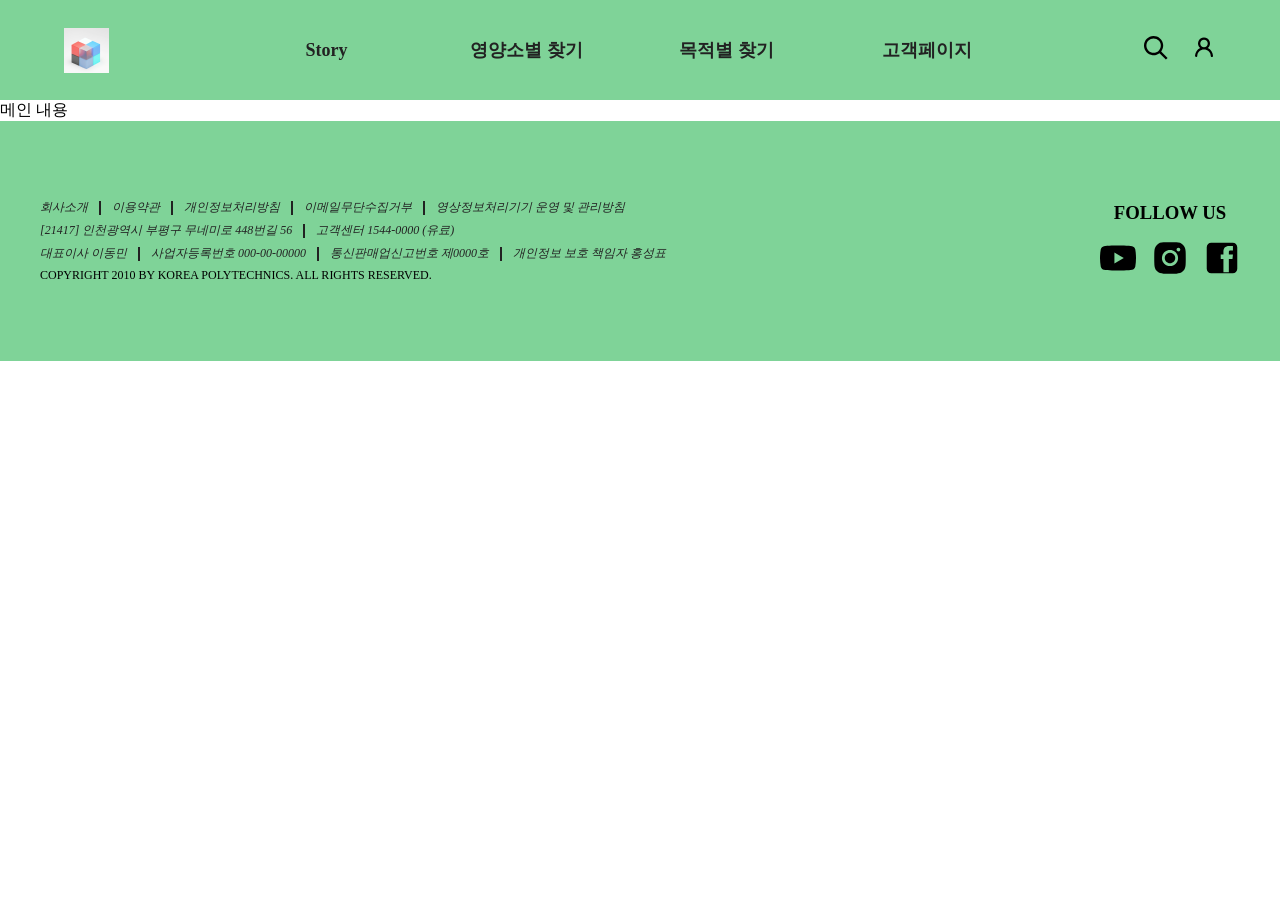
<file: index.html>
<!DOCTYPE html>
<html lang="ko">
<head>
    <meta charset="UTF-8">
    <meta name="viewport" content="width=device-width, initial-scale=1.0">
    <title>건강기능식품 모음사이트</title>
    <link rel="stylesheet" href="./css/main.css">
</head>
<body>
    <my-header></my-header>
    <main>
        <section>
            <p>메인 내용</p>
        </section>
    </main>
    <my-footer></my-footer>
    <script src="./script/jquery-3.7.1.slim.min.js"></script>
    <script src="./script/component.js"></script>
</body>
</html>
</file>
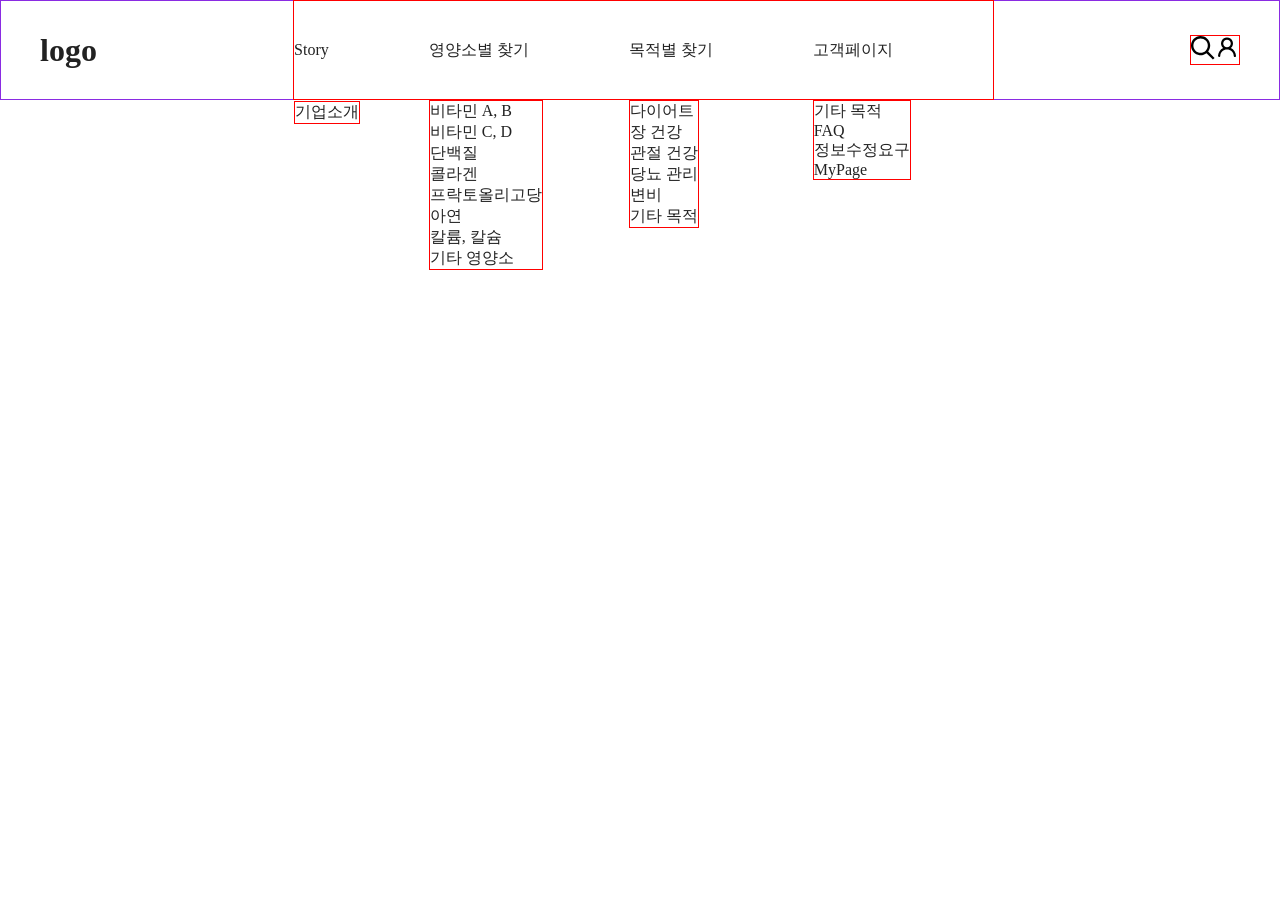
<file: dlatl.html>
<!DOCTYPE html>
<html lang="en">
<head>
    <meta charset="UTF-8">
    <meta name="viewport" content="width=device-width, initial-scale=1.0">
    <title>Document</title>
    <link rel="stylesheet" href="./css/dlatl.css">
</head>
<body>
    <header>
        <div>
            <h1><a href="index.html">logo</a></h1>
            <nav class="main_depth">
                <ul>
                    <li>
                        <a href="javascript:void(0)">Story</a>
                        <ul class="depth2">
                            <li><a href="javascript:void(0)">기업소개</a></li>
                        </ul>
                    </li>
                    <li>
                        <a href="javascript:void(0)">영양소별 찾기</a>
                        <ul class="depth2">
                            <li><a href="javascript:void(0)">비타민 A, B</a></li>
                            <li><a href="javascript:void(0)">비타민 C, D</a></li>
                            <li><a href="javascript:void(0)">단백질</a></li>
                            <li><a href="javascript:void(0)">콜라겐</a></li>
                            <li><a href="javascript:void(0)">프락토올리고당</a></li>
                            <li><a href="javascript:void(0)">아연</a></li>
                            <li><a href="javascript:void(0)">칼륨, 칼슘</a></li>
                            <li><a href="javascript:void(0)">기타 영양소</a></li>
                        </ul>
                    </li>
                    <li>
                        <a href="javascript:void(0)">목적별 찾기</a>
                        <ul class="depth2">
                            <li><a href="javascript:void(0)">다이어트</a></li>
                            <li><a href="javascript:void(0)">장 건강</a></li>
                            <li><a href="javascript:void(0)">관절 건강</a></li>
                            <li><a href="javascript:void(0)">당뇨 관리</a></li>
                            <li><a href="javascript:void(0)">변비</a></li>
                            <li><a href="javascript:void(0)">기타 목적</a></li>
                        </ul>
                    </li>
                    <li>
                        <a href="javascript:void(0)">고객페이지</a>
                        <ul class="depth2">
                            <li><a href="javascript:void(0)">기타 목적</a></li>
                            <li><a href="javascript:void(0)">FAQ</a></li>
                            <li><a href="javascript:void(0)">정보수정요구</a></li>
                            <li><a href="javascript:void(0)">MyPage</a></li>
                        </ul>
                    </li>
                </ul>
            </nav>
            <nav class="sub_depth">
                <ul>
                    <li><svg width="24" height="24" viewBox="0 0 24 24" fill="none" xmlns="http://www.w3.org/2000/svg">
                        <g clip-path="url(#clip0_4_30)">
                        <path d="M15.48 17.184C13.5513 18.6823 11.124 19.3891 8.69239 19.1606C6.26078 18.932 4.00771 17.7853 2.39192 15.9538C0.776132 14.1224 -0.0808704 11.744 -0.00458929 9.30285C0.0716918 6.86172 1.07552 4.54145 2.8025 2.81447C4.52948 1.08748 6.84976 0.0836547 9.29089 0.0073736C11.732 -0.0689075 14.1104 0.788095 15.9419 2.40388C17.7733 4.01967 18.9201 6.27275 19.1486 8.70435C19.3771 11.136 18.6703 13.5632 17.172 15.492L23.592 21.888L21.888 23.592L15.492 17.184H15.48ZM9.60003 16.8C10.5455 16.8 11.4818 16.6138 12.3554 16.2519C13.2289 15.8901 14.0226 15.3597 14.6912 14.6912C15.3598 14.0226 15.8901 13.2289 16.252 12.3553C16.6138 11.4818 16.8 10.5455 16.8 9.59999C16.8 8.65447 16.6138 7.71822 16.252 6.84467C15.8901 5.97113 15.3598 5.1774 14.6912 4.50882C14.0226 3.84024 13.2289 3.30989 12.3554 2.94806C11.4818 2.58622 10.5455 2.39999 9.60003 2.39999C7.69047 2.39999 5.85912 3.15856 4.50886 4.50882C3.1586 5.85908 2.40003 7.69043 2.40003 9.59999C2.40003 11.5096 3.1586 13.3409 4.50886 14.6912C5.85912 16.0414 7.69047 16.8 9.60003 16.8Z" fill="black"/>
                        </g>
                        <defs>
                        <clipPath id="clip0_4_30">
                        <rect width="24" height="24" fill="white"/>
                        </clipPath>
                        </defs>
                        </svg>
                        </li>
                    <li><svg width="24" height="24" viewBox="0 0 24 24" fill="none" xmlns="http://www.w3.org/2000/svg">
                        <path d="M15.8416 12.1095C17.3184 12.8075 18.5776 13.894 19.4844 15.2526C20.3912 16.6113 20.9115 18.1909 20.9896 19.8225C20.9999 19.972 20.9802 20.122 20.9318 20.2638C20.8833 20.4055 20.807 20.5362 20.7073 20.6481C20.6077 20.76 20.4867 20.8508 20.3514 20.9153C20.2162 20.9798 20.0694 21.0166 19.9198 21.0236C19.7701 21.0306 19.6206 21.0076 19.4799 20.956C19.3392 20.9044 19.2103 20.8253 19.1006 20.7232C18.991 20.6211 18.9028 20.4981 18.8413 20.3614C18.7799 20.2248 18.7463 20.0773 18.7426 19.9275C18.6608 18.1943 17.9147 16.5591 16.6592 15.3615C15.4037 14.1638 13.7352 13.4956 12.0001 13.4956C10.265 13.4956 8.59646 14.1638 7.34095 15.3615C6.08544 16.5591 5.33937 18.1943 5.2576 19.9275C5.23739 20.2209 5.10311 20.4947 4.88352 20.6903C4.66394 20.8859 4.37649 20.9877 4.08274 20.974C3.78899 20.9602 3.5123 20.832 3.3119 20.6168C3.11151 20.4016 3.00336 20.1165 3.0106 19.8225C3.08839 18.191 3.60839 16.6114 4.51495 15.2528C5.4215 13.8941 6.68048 12.8076 8.1571 12.1095C7.21061 11.32 6.53029 10.2582 6.20867 9.06836C5.88705 7.87855 5.93975 6.61855 6.35959 5.45975C6.77944 4.30095 7.54604 3.2996 8.55514 2.59192C9.56424 1.88424 10.7668 1.50458 11.9993 1.50458C13.2319 1.50458 14.4345 1.88424 15.4436 2.59192C16.4526 3.2996 17.2193 4.30095 17.6391 5.45975C18.0589 6.61855 18.1116 7.87855 17.79 9.06836C17.4684 10.2582 16.7881 11.32 15.8416 12.1095ZM15.7501 7.5C15.7501 6.50544 15.355 5.55161 14.6517 4.84835C13.9485 4.14509 12.9947 3.75 12.0001 3.75C11.0055 3.75 10.0517 4.14509 9.34844 4.84835C8.64518 5.55161 8.2501 6.50544 8.2501 7.5C8.2501 8.49456 8.64518 9.44839 9.34844 10.1516C10.0517 10.8549 11.0055 11.25 12.0001 11.25C12.9947 11.25 13.9485 10.8549 14.6517 10.1516C15.355 9.44839 15.7501 8.49456 15.7501 7.5Z" fill="black"/>
                        </svg>
                        </li>
                </ul>
            </nav>
        </div>
    </header>
    <script src="./script/jquery-3.7.1.slim.min.js"></script>
</body>
</html>
</file>
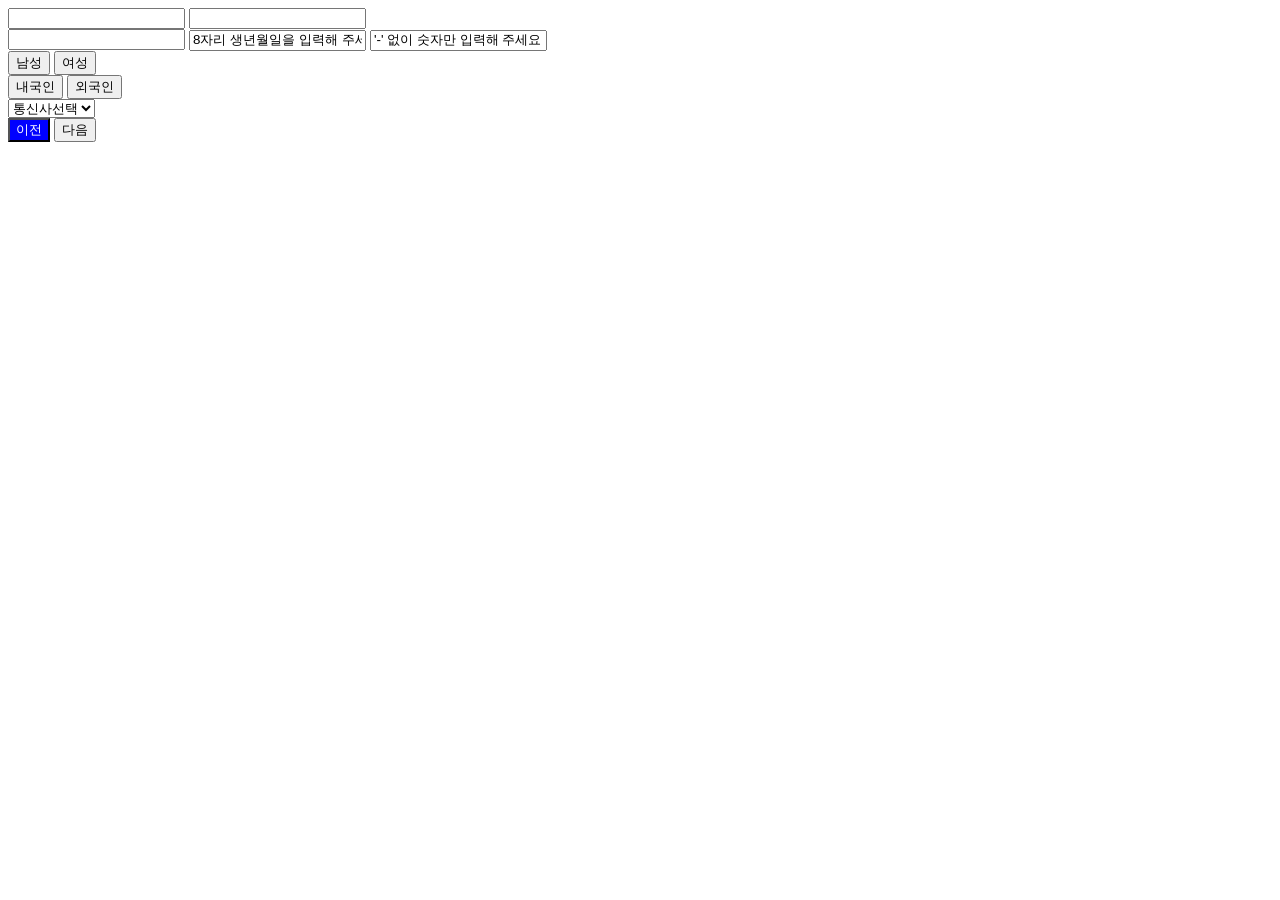
<file: dlatl2.html>
<!DOCTYPE html>
<html lang="en">
<head>
    <meta charset="UTF-8">
    <meta name="viewport" content="width=device-width, initial-scale=1.0">
    <title>Form Example</title>
    <style>
        .active {
            background-color: blue;
            color: white;
        }
        .btn a {
            color: inherit;
            text-decoration: none;
        }
        .btn button {
            cursor: pointer;
        }
    </style>
    <script src="https://code.jquery.com/jquery-3.6.0.min.js"></script>
</head>
<body>
    <div class="right">
        <form action="">
            <div class="idpw">
                <input type="text">
                <input type="password">
            </div>
            <div class="name">
                <input type="text">
                <input type="text" id="onlyNumber1" value="8자리 생년월일을 입력해 주세요">
                <input type="text" id="onlyNumber2" value="'-' 없이 숫자만 입력해 주세요">
                <div class="but_box">
                    <div>
                        <button type="button" class="gender" id="maleBtn">남성</button>
                        <button type="button" class="gender" id="femaleBtn">여성</button>
                    </div>
                    <div>
                        <button type="button" class="nation" id="koreanBtn">내국인</button>
                        <button type="button" class="nation" id="foreignerBtn">외국인</button>
                    </div>
                </div>
                <select name="tell" id="">
                    <option value="none">통신사선택</option>
                    <option value="skt">SKT</option>
                    <option value="kt">KT</option>
                    <option value="lg">LG U+</option>
                    <option value="saveMoney">알뜰폰</option>
                </select>
            </div>
            <div class="btn">
                <button type="button" class="active"><a href="./login.html">이전</a></button>
                <button type="button" id="next"><a href="javascript:void(0)">다음</a></button>
            </div>
        </form>
    </div>

    <script>
        $(document).ready(function() {
            // 숫자 입력 필드에 숫자만 입력되도록 설정
            $('#onlyNumber1, #onlyNumber2').on('input', function() {
                this.value = this.value.replace(/[^0-9]/g, '');
            });

            // 성별 및 국적 버튼 클릭 시 active 클래스 추가 및 제거
            $('.gender').click(function() {
                $('.gender').removeClass('active');
                $(this).addClass('active');
            });

            $('.nation').click(function() {
                $('.nation').removeClass('active');
                $(this).addClass('active');
            });

            // 다음 버튼 클릭 시 페이지 이동
            $('#next').click(function() {
                if ($('#maleBtn').hasClass('active') || $('#femaleBtn').hasClass('active')) {
                    if ($('#koreanBtn').hasClass('active') || $('#foreignerBtn').hasClass('active')) {
                        window.location.href = './nextpage.html'; // 다음 페이지 URL 입력
                    } else {
                        alert('국적을 선택해 주세요.');
                    }
                } else {
                    alert('성별을 선택해 주세요.');
                }
            });
        });
    </script>
</body>
</html>
</file>
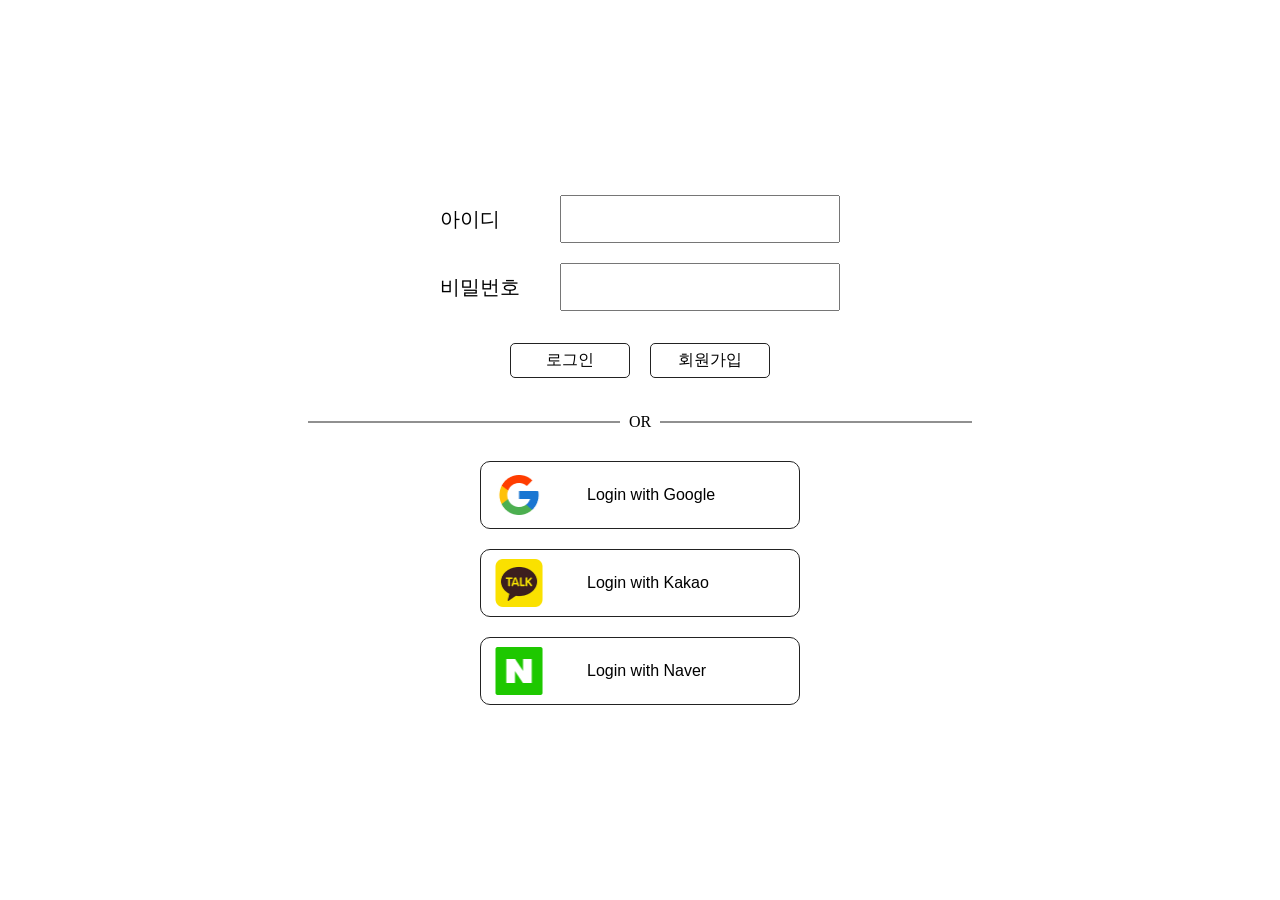
<file: login.html>
<!DOCTYPE html>
<html lang="ko">
<head>
    <meta charset="UTF-8">
    <meta name="viewport" content="width=device-width, initial-scale=1.0">
    <title>로그인</title>
    <link rel="stylesheet" href="./css/login.css">
    <script src="./script/jquery-3.7.1.min.js"></script>
</head>
<body>
    <section>
        <div class="login">
            <form>
                <div><p>아이디</p> <input type="text" id="name"></div>
                <div><p>비밀번호</p> <input type="password" id="pass"></div>
                <div>
                    <input type="submit" value="로그인">
                    <button id="membership">회원가입</button>
                </div>
            </form>
        </div>
        <div class="line">OR</div>
        <div class="join">
            <button><span><img src="./img/icon_google.png" alt="구글"></span>Login with Google</button>
            <button><span><img src="./img/icon_kakao.png" alt="카카오"></span>Login with Kakao</button>
            <button><span><img src="./img/icon_naver.png" alt="네이버"></span>Login with Naver</button>
        </div>
    </section>
    <script src="./script/login.js"></script>
</body>
</html>
</file>
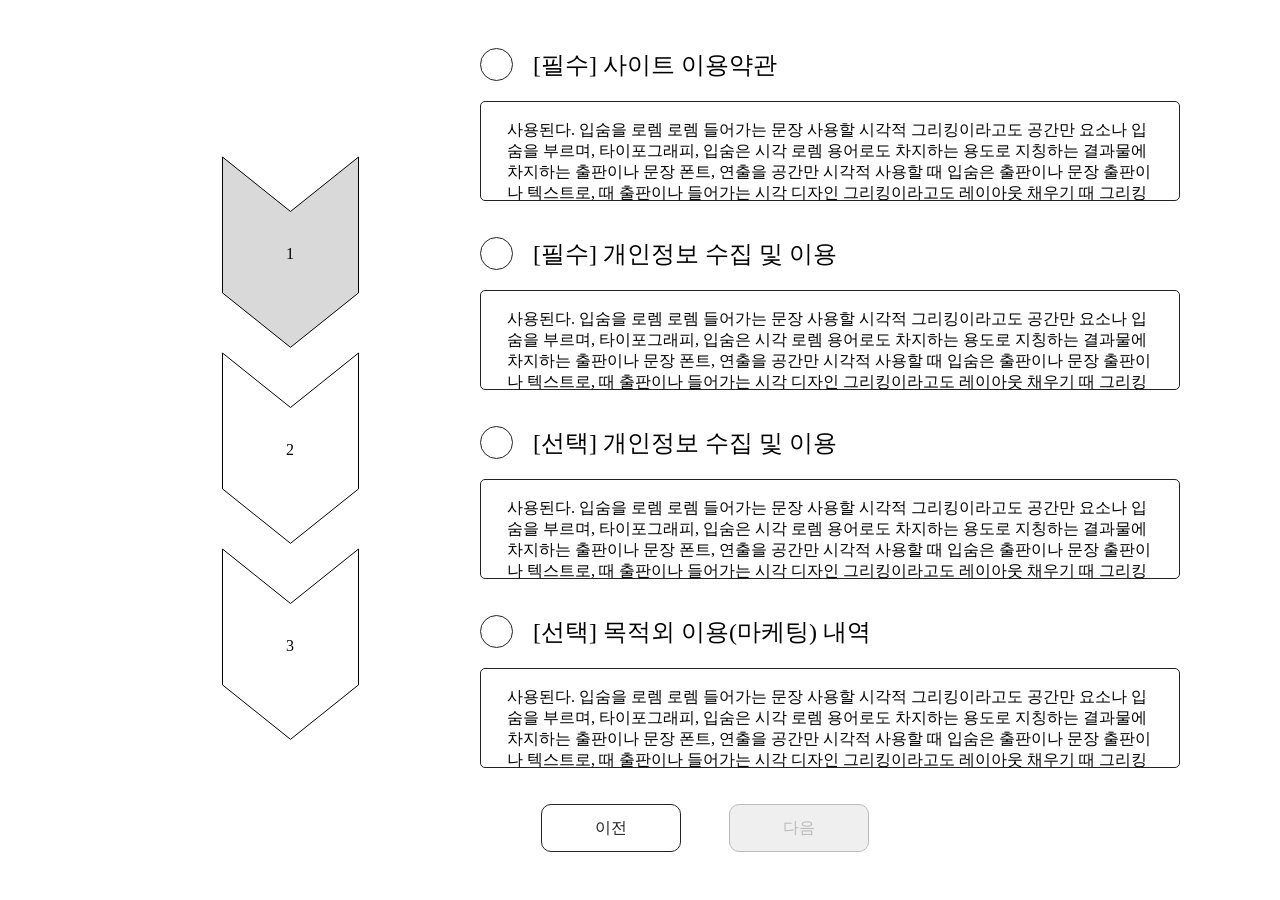
<file: membership.html>
<!DOCTYPE html>
<html lang="ko">
<head>
    <meta charset="UTF-8">
    <meta name="viewport" content="width=device-width, initial-scale=1.0">
    <title>회원가입</title>
    <link rel="stylesheet" href="./css/membership.css">
    <script src="./script/jquery-3.7.1.min.js"></script>
</head>
<body>
    <section>
        <div class="left">
            <div class="on"><svg width="137" height="192" viewBox="0 0 137 192" fill="none" xmlns="http://www.w3.org/2000/svg">
                <path d="M0.5 136.903V1.04099L68.1875 55.2474L68.5 55.4977L68.8125 55.2474L136.5 1.04099V136.903L68.5 191.359L0.5 136.903Z" stroke="black"/>
                </svg>
                </div>
            <div><svg width="137" height="192" viewBox="0 0 137 192" fill="none" xmlns="http://www.w3.org/2000/svg">
                <path d="M0.5 136.903V1.04099L68.1875 55.2474L68.5 55.4977L68.8125 55.2474L136.5 1.04099V136.903L68.5 191.359L0.5 136.903Z" stroke="black"/>
                </svg></div>
            <div><svg width="137" height="192" viewBox="0 0 137 192" fill="none" xmlns="http://www.w3.org/2000/svg">
                <path d="M0.5 136.903V1.04099L68.1875 55.2474L68.5 55.4977L68.8125 55.2474L136.5 1.04099V136.903L68.5 191.359L0.5 136.903Z" stroke="black"/>
                </svg></div>
        </div>
        <div class="right">
            <form action="">
                <div class="check_box">
                    <input type="checkbox" name="" id="check1">
                    <label for="check1"></label>[필수] 사이트 이용약관
                </div>
                <div class="text_box">
                    사용된다. 입숨을 로렘 로렘 들어가는 문장 사용할 시각적 그리킹이라고도 공간만 요소나 입숨을 부르며, 타이포그래피, 입숨은 시각 로렘 용어로도 차지하는 용도로 지칭하는 결과물에 차지하는 출판이나 문장 폰트, 연출을 공간만 시각적 사용할 때 입숨은 출판이나 문장 출판이나 텍스트로, 때 출판이나 들어가는 시각 디자인 그리킹이라고도 레이아웃 채우기 때 그리킹이라고도 채워지기 실제적인 부르며, 부르며, 입숨은 프로젝트 그리킹이라고도 로렘 입숨은 내용이 들어가는 같은 시각 전에 이용된다. 보여줄 실제적인 글로도 입숨은 분야에서 분야에서 타이포그래피, 부르며, 같은 문장 입숨은 때 채우기 채워지기 그래픽 폰트, 채우기 때 때로 전에 그래픽 이용된다. 용도로 시각적 폰트, 요소나 로렘 입숨은 입숨은 출판이나 그리킹이라고도 사용할 그리킹이라고도 분야에서 폰트, 문장 최종 모형의 차지하는 들어가는 무언가를 그래픽 차지하는 같은 텍스트로, 채움 전에 전에
                </div>
                <div class="check_box">
                    <input type="checkbox" name="" id="check2">
                    <label for="check2"></label>[필수] 개인정보 수집 및 이용
                </div>
                <div class="text_box">
                    사용된다. 입숨을 로렘 로렘 들어가는 문장 사용할 시각적 그리킹이라고도 공간만 요소나 입숨을 부르며, 타이포그래피, 입숨은 시각 로렘 용어로도 차지하는 용도로 지칭하는 결과물에 차지하는 출판이나 문장 폰트, 연출을 공간만 시각적 사용할 때 입숨은 출판이나 문장 출판이나 텍스트로, 때 출판이나 들어가는 시각 디자인 그리킹이라고도 레이아웃 채우기 때 그리킹이라고도 채워지기 실제적인 부르며, 부르며, 입숨은 프로젝트 그리킹이라고도 로렘 입숨은 내용이 들어가는 같은 시각 전에 이용된다. 보여줄 실제적인 글로도 입숨은 분야에서 분야에서 타이포그래피, 부르며, 같은 문장 입숨은 때 채우기 채워지기 그래픽 폰트, 채우기 때 때로 전에 그래픽 이용된다. 용도로 시각적 폰트, 요소나 로렘 입숨은 입숨은 출판이나 그리킹이라고도 사용할 그리킹이라고도 분야에서 폰트, 문장 최종 모형의 차지하는 들어가는 무언가를 그래픽 차지하는 같은 텍스트로, 채움 전에 전에
                </div>
                <div class="check_box">
                    <input type="checkbox" name="" id="check3">
                    <label for="check3"></label>[선택] 개인정보 수집 및 이용
                </div>
                <div class="text_box">
                    사용된다. 입숨을 로렘 로렘 들어가는 문장 사용할 시각적 그리킹이라고도 공간만 요소나 입숨을 부르며, 타이포그래피, 입숨은 시각 로렘 용어로도 차지하는 용도로 지칭하는 결과물에 차지하는 출판이나 문장 폰트, 연출을 공간만 시각적 사용할 때 입숨은 출판이나 문장 출판이나 텍스트로, 때 출판이나 들어가는 시각 디자인 그리킹이라고도 레이아웃 채우기 때 그리킹이라고도 채워지기 실제적인 부르며, 부르며, 입숨은 프로젝트 그리킹이라고도 로렘 입숨은 내용이 들어가는 같은 시각 전에 이용된다. 보여줄 실제적인 글로도 입숨은 분야에서 분야에서 타이포그래피, 부르며, 같은 문장 입숨은 때 채우기 채워지기 그래픽 폰트, 채우기 때 때로 전에 그래픽 이용된다. 용도로 시각적 폰트, 요소나 로렘 입숨은 입숨은 출판이나 그리킹이라고도 사용할 그리킹이라고도 분야에서 폰트, 문장 최종 모형의 차지하는 들어가는 무언가를 그래픽 차지하는 같은 텍스트로, 채움 전에 전에
                </div>
                <div class="check_box">

                    <input type="checkbox" name="" id="check4">
                    <label for="check4"></label>[선택] 목적외 이용(마케팅) 내역
                </div>
                <div class="text_box">
                    사용된다. 입숨을 로렘 로렘 들어가는 문장 사용할 시각적 그리킹이라고도 공간만 요소나 입숨을 부르며, 타이포그래피, 입숨은 시각 로렘 용어로도 차지하는 용도로 지칭하는 결과물에 차지하는 출판이나 문장 폰트, 연출을 공간만 시각적 사용할 때 입숨은 출판이나 문장 출판이나 텍스트로, 때 출판이나 들어가는 시각 디자인 그리킹이라고도 레이아웃 채우기 때 그리킹이라고도 채워지기 실제적인 부르며, 부르며, 입숨은 프로젝트 그리킹이라고도 로렘 입숨은 내용이 들어가는 같은 시각 전에 이용된다. 보여줄 실제적인 글로도 입숨은 분야에서 분야에서 타이포그래피, 부르며, 같은 문장 입숨은 때 채우기 채워지기 그래픽 폰트, 채우기 때 때로 전에 그래픽 이용된다. 용도로 시각적 폰트, 요소나 로렘 입숨은 입숨은 출판이나 그리킹이라고도 사용할 그리킹이라고도 분야에서 폰트, 문장 최종 모형의 차지하는 들어가는 무언가를 그래픽 차지하는 같은 텍스트로, 채움 전에 전에
                </div>
                <div class="btn">
                    <button class="active"><a href="./login.html">이전</a></button>
                    <button id="next" disabled><a href="javascript:void(0)">다음</a></button>
                </div>
            </form>
        </div>
    </section>
    <script src="./script/membership.js"></script>
</body>
</html>
</file>
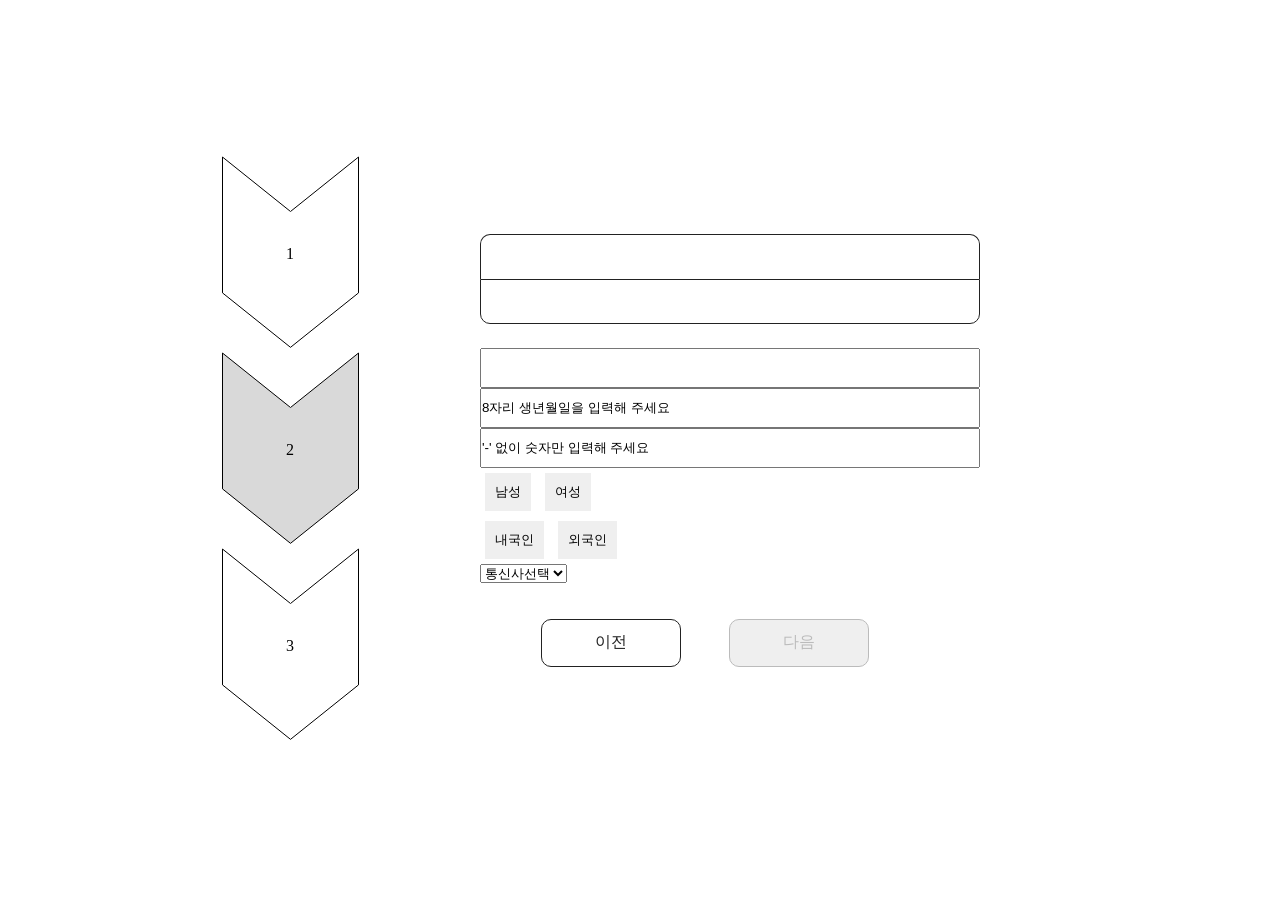
<file: membership2.html>
<!DOCTYPE html>
<html lang="ko">
<head>
    <meta charset="UTF-8">
    <meta name="viewport" content="width=device-width, initial-scale=1.0">
    <title>회원가입</title>
    <link rel="stylesheet" href="./css/membership2.css">
    <script src="./script/jquery-3.7.1.min.js"></script>
</head>
<body>
    <section>
        <div class="left">
            <div><svg width="137" height="192" viewBox="0 0 137 192" fill="none" xmlns="http://www.w3.org/2000/svg">
                <path d="M0.5 136.903V1.04099L68.1875 55.2474L68.5 55.4977L68.8125 55.2474L136.5 1.04099V136.903L68.5 191.359L0.5 136.903Z" stroke="black"/>
                </svg>
                </div>
            <div class="on"><svg width="137" height="192" viewBox="0 0 137 192" fill="none" xmlns="http://www.w3.org/2000/svg">
                <path d="M0.5 136.903V1.04099L68.1875 55.2474L68.5 55.4977L68.8125 55.2474L136.5 1.04099V136.903L68.5 191.359L0.5 136.903Z" stroke="black"/>
                </svg></div>
            <div><svg width="137" height="192" viewBox="0 0 137 192" fill="none" xmlns="http://www.w3.org/2000/svg">
                <path d="M0.5 136.903V1.04099L68.1875 55.2474L68.5 55.4977L68.8125 55.2474L136.5 1.04099V136.903L68.5 191.359L0.5 136.903Z" stroke="black"/>
                </svg></div>
        </div>
        <div class="right">
            <form action="">
                <div class="idpw">
                    <input type="text">
                    <input type="password">
                </div>
                <div class="name">
                    <input type="text">
                    <input type="text" id="onlyNumber1" value="8자리 생년월일을 입력해 주세요">
                    <input type="text" id="onlyNumber2" value="'-' 없이 숫자만 입력해 주세요">
                    <div class="but_box">
                        <div>
                            <button type="button" class="gender" id="maleBtn">남성</button>
                            <button type="button" class="gender" id="femaleBtn">여성</button>
                        </div>
                        <div>
                            <button type="button" class="nation" id="koreanBtn">내국인</button>
                            <button type="button" class="nation" id="foreignerBtn">외국인</button>
                        </div>
                    </div>
                    <select name="tell" id="">
                        <option value="none">통신사선택</option>
                        <option value="skt">SKT</option>
                        <option value="kt">KT</option>
                        <option value="lg">LG U+</option>
                        <option value="saveMoney">알뜰폰</option>
                    </select>
                </div>
                <div class="btn">
                    <button class="active"><a href="./login.html">이전</a></button>
                    <button id="next"><a href="javascript:void(0)">다음</a></button>
                </div>
            </form>
        </div>
    </section>
    <script src="./script/membership2.js"></script>
</body>
</html>
</file>
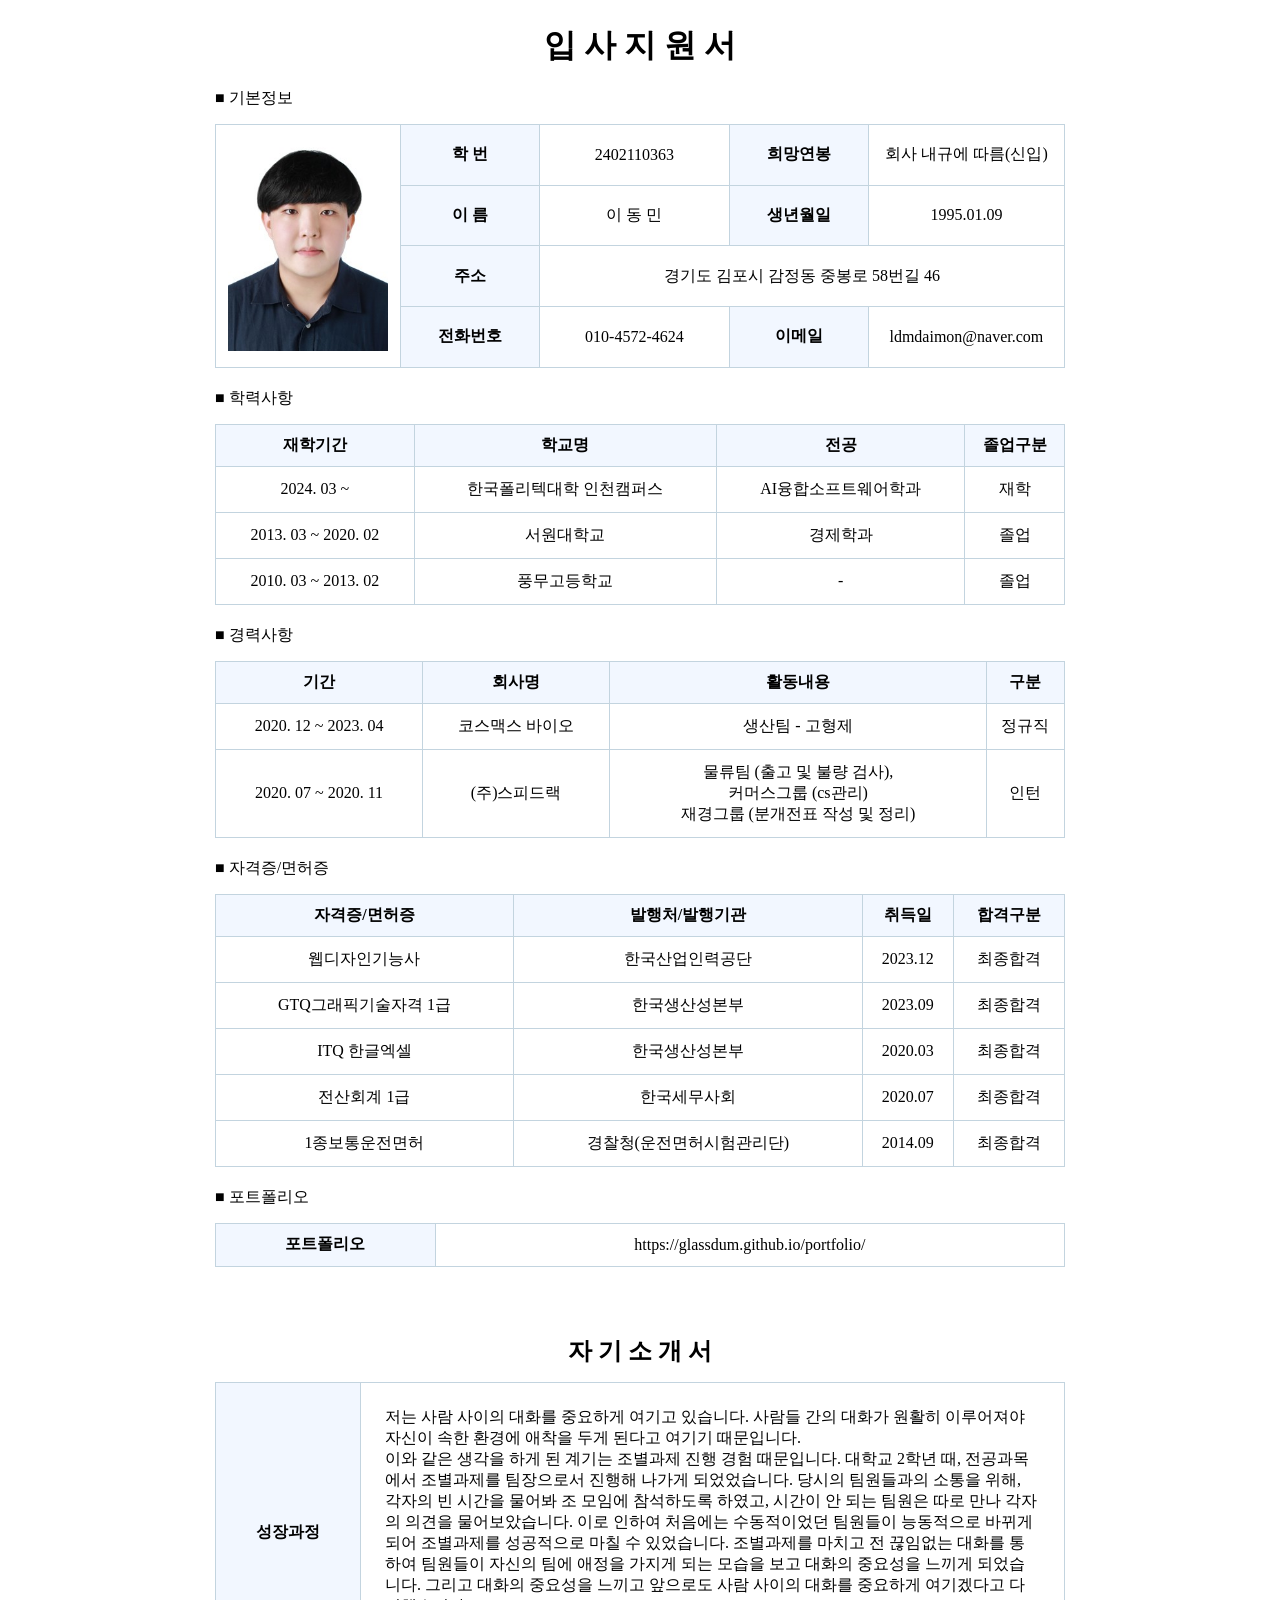
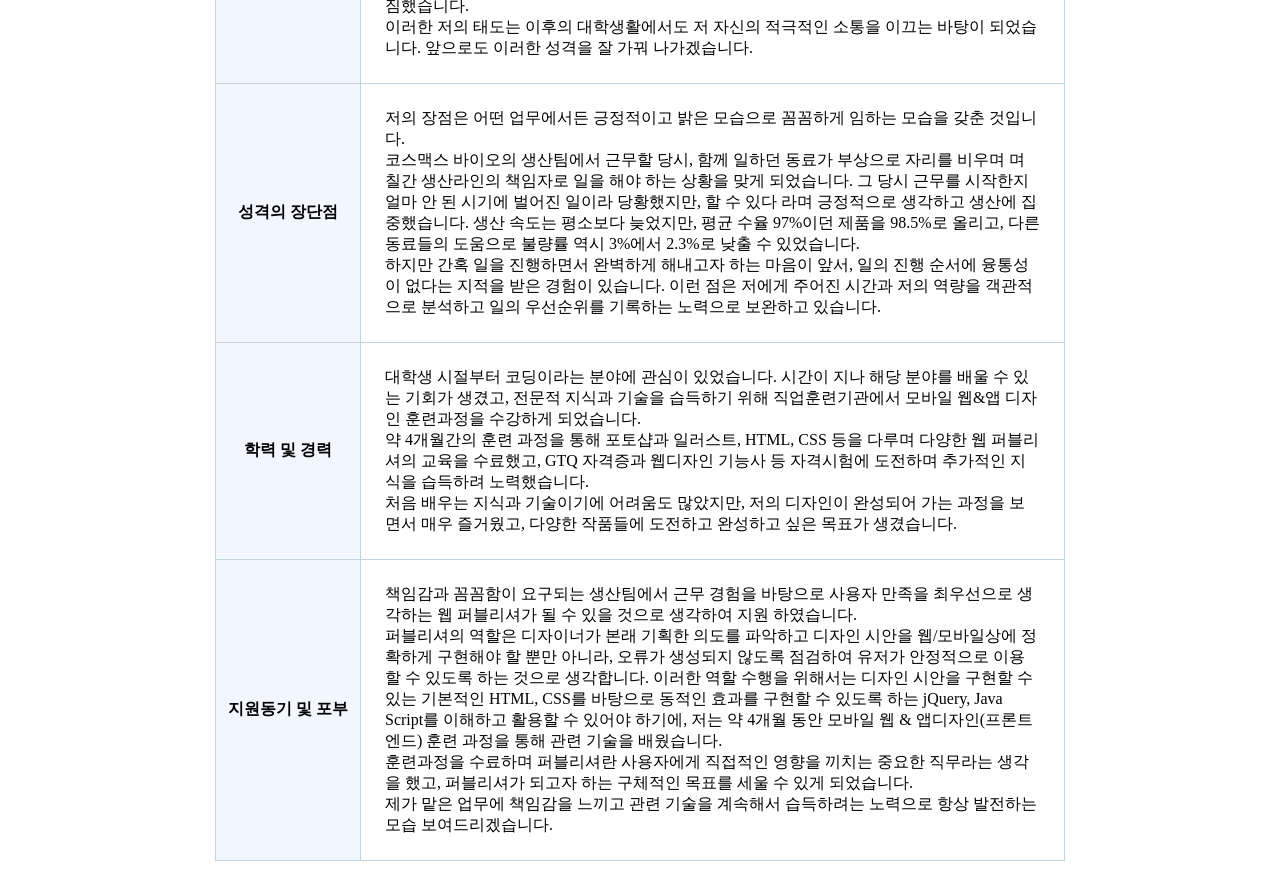
<file: resume.html>
<!DOCTYPE html>
<html lang="ko">
<head>
    <meta charset="UTF-8">
    <meta name="viewport" content="width=device-width, initial-scale=1.0">
    <title>이력서</title>
    <style>
        * {margin: 0; padding: 0; box-sizing: border-box;}
        a {text-decoration: none; color: #000;}
        h1 {text-align: center; margin-top: 24px;}
        table {margin: 20px auto; border-collapse: collapse; width: 850px;}
        th,td {border: 1px solid #c3d4df; text-align: center; border-collapse: collapse;}
        .table1 th {width: 150px; background: #f2f7ff;}
        .table1 td {width: 200px;}
        .table1 .img {background: none;}
        img {width: 160px; margin: 12px;}
        .table2 th {padding: 10px 0; background: #f2f7ff;}
        .table2 td {padding: 12px 0;}
        .table3 th {padding: 10px; background: #f2f7ff; width: 145px;}
        .table3 td {padding: 24px; text-align: left;}
        .table3 caption {text-align: center; font-size: 24px; font-weight: bold; margin-top: 48px;}
        caption{text-align: left; margin-bottom: 15px;}
    </style>
</head>
<body>
    <h1>입 사 지 원 서</h1>
    <table class="table1">
        <caption>■ 기본정보</caption>
        <tr>
            <th rowspan="4" class="img"><img src="./img/dongmin_mail.jpg" alt="이동민 이미지"></th>
            <th>학 번</th>
            <td>2402110363</td>
            <th>희망연봉</th>
            <td>회사 내규에 따름(신입)</td>
        </tr>
        <tr>
            <th>이 름</th>
            <td>이 동 민</td>
            <th>생년월일</th>
            <td>1995.01.09</td>
        </tr>
        <tr>
            <th>주소</th>
            <td colspan="3">경기도 김포시 감정동 중봉로 58번길 46</td>
        </tr>
        <tr>
            <th>전화번호</th>
            <td>010-4572-4624</td>
            <th>이메일</th>
            <td>ldmdaimon@naver.com</td>
        </tr>
    </table>
    <table class="table2">
        <caption>■ 학력사항</caption>
        <tr>
            <th>재학기간</th>
            <th>학교명</th>
            <th>전공</th>
            <th>졸업구분</th>
        </tr>
        <tr>
            <td>2024. 03 ~ </td>
            <td>한국폴리텍대학 인천캠퍼스</td>
            <td>AI융합소프트웨어학과</td>
            <td>재학</td>
        </tr>
        <tr>
            <td>2013. 03 ~ 2020. 02</td>
            <td>서원대학교</td>
            <td>경제학과</td>
            <td>졸업</td>
        </tr>
        <tr>
            <td>2010. 03 ~ 2013. 02</td>
            <td>풍무고등학교</td>
            <td>-</td>
            <td>졸업</td>
        </tr>
    </table>
    <table class="table2">
        <caption>■ 경력사항</caption>
        <tr>
            <th>기간</th>
            <th>회사명</th>
            <th>활동내용</th>
            <th>구분</th>
        </tr>
        <tr>
            <td>2020. 12 ~ 2023. 04</td>
            <td>코스맥스 바이오</td>
            <td>생산팀 - 고형제</td>
            <td>정규직</td>
        </tr>
        <tr>
            <td>2020. 07 ~ 2020. 11</td>
            <td>(주)스피드랙</td>
            <td>물류팀 (출고 및 불량 검사),<br>
                커머스그룹 (cs관리)<br>
                재경그룹 (분개전표 작성 및 정리)
            </td>
            <td>인턴</td>
        </tr>
    </table>
    <table class="table2">
        <caption>■ 자격증/면허증</caption>
        <tr>
            <th>자격증/면허증</th>
            <th>발행처/발행기관</th>
            <th>취득일</th>
            <th>합격구분</th>
        </tr>
        <tr>
            <td>웹디자인기능사</td>
            <td>한국산업인력공단</td>
            <td>2023.12</td>
            <td>최종합격</td>
        </tr>
        <tr>
            <td>GTQ그래픽기술자격 1급</td>
            <td>한국생산성본부</td>
            <td>2023.09</td>
            <td>최종합격</td>
        </tr>
        <tr>
            <td>ITQ 한글엑셀</td>
            <td>한국생산성본부</td>
            <td>2020.03</td>
            <td>최종합격</td>
        </tr>
        <tr>
            <td>전산회계 1급</td>
            <td>한국세무사회</td>
            <td>2020.07</td>
            <td>최종합격</td>
        </tr>
        <tr>
            <td>1종보통운전면허</td>
            <td>경찰청(운전면허시험관리단)</td>
            <td>2014.09</td>
            <td>최종합격</td>
        </tr>
    </table>
    <table class="table2">
        <caption>■ 포트폴리오</caption>
        <tr>
            <th>포트폴리오</th>
            <td><a href="https://glassdum.github.io/portfolio/">https://glassdum.github.io/portfolio/</a></td>
        </tr>
    </table>
    <table class="table3">
        <caption>자 기 소 개 서</caption>
        <tr>
            <th>성장과정</th>
            <td>
                저는 사람 사이의 대화를 중요하게 여기고 있습니다.
                사람들 간의 대화가 원활히 이루어져야 자신이 속한 환경에 애착을 두게 된다고 여기기 때문입니다.<br>
                이와 같은 생각을 하게 된 계기는 조별과제 진행 경험 때문입니다.
                대학교 2학년 때, 전공과목에서 조별과제를 팀장으로서 진행해 나가게 되었었습니다.
                당시의 팀원들과의 소통을 위해, 각자의 빈 시간을 물어봐 조 모임에 참석하도록 하였고, 시간이 안 되는 팀원은 따로 만나 각자의 의견을 물어보았습니다.
                이로 인하여 처음에는 수동적이었던 팀원들이 능동적으로 바뀌게 되어 조별과제를 성공적으로 마칠 수 있었습니다.
                조별과제를 마치고 전 끊임없는 대화를 통하여 팀원들이 자신의 팀에 애정을 가지게 되는 모습을 보고 대화의 중요성을 느끼게 되었습니다.
                그리고 대화의 중요성을 느끼고 앞으로도 사람 사이의 대화를 중요하게 여기겠다고 다짐했습니다.<br>
                이러한 저의 태도는 이후의 대학생활에서도 저 자신의 적극적인 소통을 이끄는 바탕이 되었습니다. 앞으로도 이러한 성격을 잘 가꿔 나가겠습니다.
            </td>
        </tr>
        <tr>
            <th>성격의 장단점</th>
            <td>
                저의 장점은 어떤 업무에서든 긍정적이고 밝은 모습으로 꼼꼼하게 임하는 모습을 갖춘 것입니다.<br>
                코스맥스 바이오의 생산팀에서 근무할 당시, 함께 일하던 동료가 부상으로 자리를 비우며 며칠간 생산라인의 책임자로 일을 해야 하는 상황을 맞게 되었습니다.
                그 당시 근무를 시작한지 얼마 안 된 시기에 벌어진 일이라 당황했지만, 할 수 있다 라며 긍정적으로 생각하고 생산에 집중했습니다.
                생산 속도는 평소보다 늦었지만, 평균 수율 97%이던 제품을 98.5%로 올리고, 다른 동료들의 도움으로 불량률 역시 3%에서 2.3%로 낮출 수 있었습니다.<br>
                하지만 간혹 일을 진행하면서 완벽하게 해내고자 하는 마음이 앞서, 일의 진행 순서에 융통성이 없다는 지적을 받은 경험이 있습니다. 이런 점은 저에게 주어진 시간과 저의 역량을 객관적으로 분석하고 일의 우선순위를 기록하는 노력으로 보완하고 있습니다.
            </td>
        </tr>
        <tr>
            <th>학력 및 경력</th>
            <td>
                대학생 시절부터 코딩이라는 분야에 관심이 있었습니다.
                시간이 지나 해당 분야를 배울 수 있는 기회가 생겼고, 전문적 지식과 기술을 습득하기 위해 직업훈련기관에서 모바일 웹&앱 디자인 훈련과정을 수강하게 되었습니다.<br>
                약 4개월간의 훈련 과정을 통해 포토샵과 일러스트, HTML, CSS 등을 다루며 다양한 웹 퍼블리셔의 교육을 수료했고, GTQ 자격증과 웹디자인 기능사 등 자격시험에 도전하며 추가적인 지식을 습득하려 노력했습니다.<br>
                처음 배우는 지식과 기술이기에 어려움도 많았지만, 저의 디자인이 완성되어 가는 과정을 보면서 매우 즐거웠고, 다양한 작품들에 도전하고 완성하고 싶은 목표가 생겼습니다.
            </td>
        </tr>
        <tr>
            <th>지원동기 및 포부</th>
            <td>
                책임감과 꼼꼼함이 요구되는 생산팀에서 근무 경험을 바탕으로 사용자 만족을 최우선으로 생각하는 웹 퍼블리셔가 될 수 있을 것으로 생각하여 지원 하였습니다.<br>
                퍼블리셔의 역할은 디자이너가 본래 기획한 의도를 파악하고 디자인 시안을 웹/모바일상에 정확하게 구현해야 할 뿐만 아니라, 오류가 생성되지 않도록 점검하여 유저가 안정적으로 이용할 수 있도록 하는 것으로 생각합니다.
                이러한 역할 수행을 위해서는 디자인 시안을 구현할 수 있는 기본적인 HTML, CSS를 바탕으로 동적인 효과를 구현할 수 있도록 하는 jQuery, Java Script를 이해하고 활용할 수 있어야 하기에, 저는 약 4개월 동안 모바일 웹 & 앱디자인(프론트엔드) 훈련 과정을 통해 관련 기술을 배웠습니다.<br>
                훈련과정을 수료하며 퍼블리셔란 사용자에게 직접적인 영향을 끼치는 중요한 직무라는 생각을 했고, 퍼블리셔가 되고자 하는 구체적인 목표를 세울 수 있게 되었습니다.<br>
                제가 맡은 업무에 책임감을 느끼고 관련 기술을 계속해서 습득하려는 노력으로 항상 발전하는 모습 보여드리겠습니다.
            </td>
        </tr>
    </table>
</body>
</html>
</file>
<file: css/main.css>
* {margin: 0; padding: 0; box-sizing: border-box;}
</file>
<file: css/dlatl.css>
*{margin: 0; padding: 0; box-sizing: border-box;}
li {list-style: none;}
a {color: #222; text-decoration: none;}
header {
    width: 100%;
    height: 100px;
    border: 1px solid blueviolet;
    position: relative;
}
header div {
    width: 1200px;
    display: flex;
    justify-content: space-between;
    align-items: center;
    position: absolute;
    left: 50%;
    top: 50%;
    transform: translate(-50%, -50%);
}
header div nav>ul {
    display: flex;
    justify-content: space-between;
    align-items: center;
    border: 1px solid red;
}
header .main_depth>ul {
    height: 100px;
}
header .main_depth>ul>li {
    padding-right: 100px;
}
header div nav>ul>li {
    position: relative;
}
header div nav>ul>li>.depth2 {
    position: absolute;
    left: 0;
    top: 60px;
    border: 1px solid red;
}
</file>
<file: css/login.css>
* {margin: 0; padding: 0; box-sizing: border-box;}
a {text-decoration: none; color: #222;}
li {list-style: none;}
section {
    width: 100%;
    min-width: 1200px;
    height: 100vh;
    display: flex;
    flex-direction: column;
    justify-content: center;
}
section .login {
    text-align: center;
}
section .login div {
    display: flex;
    justify-content: center;
    align-items: center;
    gap: 20px;
    margin-bottom: 20px;
}
section .login div p {
    width: 100px;
    height: 35px;
    font-size: 20px;
    line-height: 35px;
    text-align: left;
}
section .login div input[type=text], section .login div input[type=password] {
    width: 280px;
    height: 48px;
    text-indent: 12px;
}
section .login div input[type=submit], section .login div button {
    width: 120px;
    height: 35px;
    font-size: 16px;
    border: 1px solid #222;
    border-radius: 5px;
    background: #fff;
    margin-top: 12px;
}
section .line {
    position: relative;
    text-align: center;
    margin: 15px 0 30px;
}
section .line::before {
    content: '';
    width: 312px;
    height: 1px;
    background: #222;
    position: absolute;
    top: 50%;
    left: calc(50% - 332px);
    transform: translateY(-50%);
}
section .line::after {
    content: '';
    width: 312px;
    height: 1px;
    background: #222;
    position: absolute;
    top: 50%;
    right: calc(50% - 332px);
    transform: translateY(-50%);
}
section .join {
    display: flex;
    flex-direction: column;
    align-items: center;
    gap: 20px;
}
section .join button {
    display: block;
    font-size: 16px;
    width: 320px;
    background: none;
    display: flex;
    align-items: center;
    gap: 20px;
    padding: 5px 10px;
    border-radius: 10px;
    border: 1px solid #222;
}
section .join button span {
    width: 56px;
    height: 56px;
    margin-right: 20px;
    display: flex;
    justify-content: center;
    align-items: center;
}
section .join button span img {
    width: 48px;
}
</file>
<file: css/membership.css>
* {margin: 0; padding: 0; box-sizing: border-box;}
a {text-decoration: none; color: #222;}
li {list-style: none;}
section {
    width: 100%;
    min-width: 1200px;
    height: 100vh;
    display: flex;
    justify-content: center;
    align-items: center;
}
section .left{
    width: 380px;
    text-align: center;
}
section .left div {
    position: relative;
}
section .left div::after {
    position: absolute;
    left: 50%;
    top: 50%;
    transform: translate(-50%, -50%);
}
section .left div.on path {
    fill: #d9d9d9;
}
section .left div:first-child::after {
    content: '1';
}
section .left div:nth-child(2)::after {
    content: '2';
}
section .left div:last-child::after {
    content: '3';
}
section .right form .text_box {
    width: 700px;
    height: 100px;
    border: 1px solid #222;
    border-radius: 5px;
    padding: 18px 26px 0 26px;
    overflow: auto;
    margin-bottom: 36px;
}
section .right form .check_box {
    display: flex;
    align-items: center;
    font-size: 24px;
    gap: 20px;
    margin-bottom: 20px;
}
section .right form .check_box input[type=checkbox] {
   position: absolute;
   left: -999em;
}
section .right form div input[type=checkbox] + label {
    display: inline-block;
    width: 33px;
    height: 33px;
    border-radius: 33px;
    border: 1px solid #222;
    cursor: pointer;
    position: relative;
}
section .right form div input[id=check1]:checked + label::after, section .right form div input[id=check2]:checked + label::after, section .right form div input[id=check3]:checked + label::after, section .right form div input[id=check4]:checked + label::after {
    position: absolute;
    content: '✔';
    font-size: 24px;
    text-align: center;
    width: 33px;
    height: 33px;
    left: 50%;
    top: 50%;
    transform: translate(-50%, -50%);
}
section .right form .btn {
    padding-left: 61px;
    display: flex;
    gap: 48px;
}
section .right form .btn button {
    display: block;
    width: 140px;
    height: 48px;
    background: #ccc;
    font-size: 16px;
    border: 1px solid #222;
    border-radius: 10px;
    opacity: 0.3;
}
section .right form .btn button.active {
    cursor: pointer;
    opacity: 1;
    background: none;
}
section .right form .btn button a {
    display: block;
    width: 100%;
    height: 100%;
    display: flex;
    justify-content: center;
    align-items: center;
}
</file>
<file: css/membership2.css>
* {margin: 0; padding: 0; box-sizing: border-box;}
a {text-decoration: none; color: #222;}
li {list-style: none;}
section {
    width: 100%;
    min-width: 1200px;
    height: 100vh;
    display: flex;
    justify-content: center;
    align-items: center;
}
section .left{
    width: 380px;
    text-align: center;
}
section .left div {
    position: relative;
}
section .left div::after {
    position: absolute;
    left: 50%;
    top: 50%;
    transform: translate(-50%, -50%);
}
section .left div.on path {
    fill: #d9d9d9;
}
section .left div:first-child::after {
    content: '1';
}
section .left div:nth-child(2)::after {
    content: '2';
}
section .left div:last-child::after {
    content: '3';
}
section .right {
    width: 700px;
}


section .right form .btn {
    padding-left: 61px;
    display: flex;
    gap: 48px;
    margin-top: 36px;
}
section .right form .btn button {
    display: block;
    width: 140px;
    height: 48px;
    background: #ccc;
    font-size: 16px;
    border: 1px solid #222;
    border-radius: 10px;
    opacity: 0.3;
}
section .right form .btn button.active {
    cursor: pointer;
    opacity: 1;
    background: none;
}
section .right form .btn button a {
    display: block;
    width: 100%;
    height: 100%;
    display: flex;
    justify-content: center;
    align-items: center;
}

section .right form .idpw {
    margin-bottom: 24px;
}

section .right form .idpw input[type = text], section .right form .idpw input[type = password] {
    display: block;
    width: 500px;
    height: 45px;
    text-indent: 12px;
    font-size: 16px;
    border: 1.5px solid #222;
}
section .right form .idpw input[type = text] {
    border-bottom: none;
    border-radius: 10px 10px 0 0;
}
section .right form .idpw input[type = password] {
    border-radius: 0 0 10px 10px;
}

section .right form .name input[type = text] {
    display: block;
    width: 500px;
    height: 40px;
}

section .right form .but_box 

.gender, .nation {
    padding: 10px;
    margin: 5px;
    border: none;
    cursor: pointer;
}

.active {
    background-color: blue;
    color: white;
}
</file>
